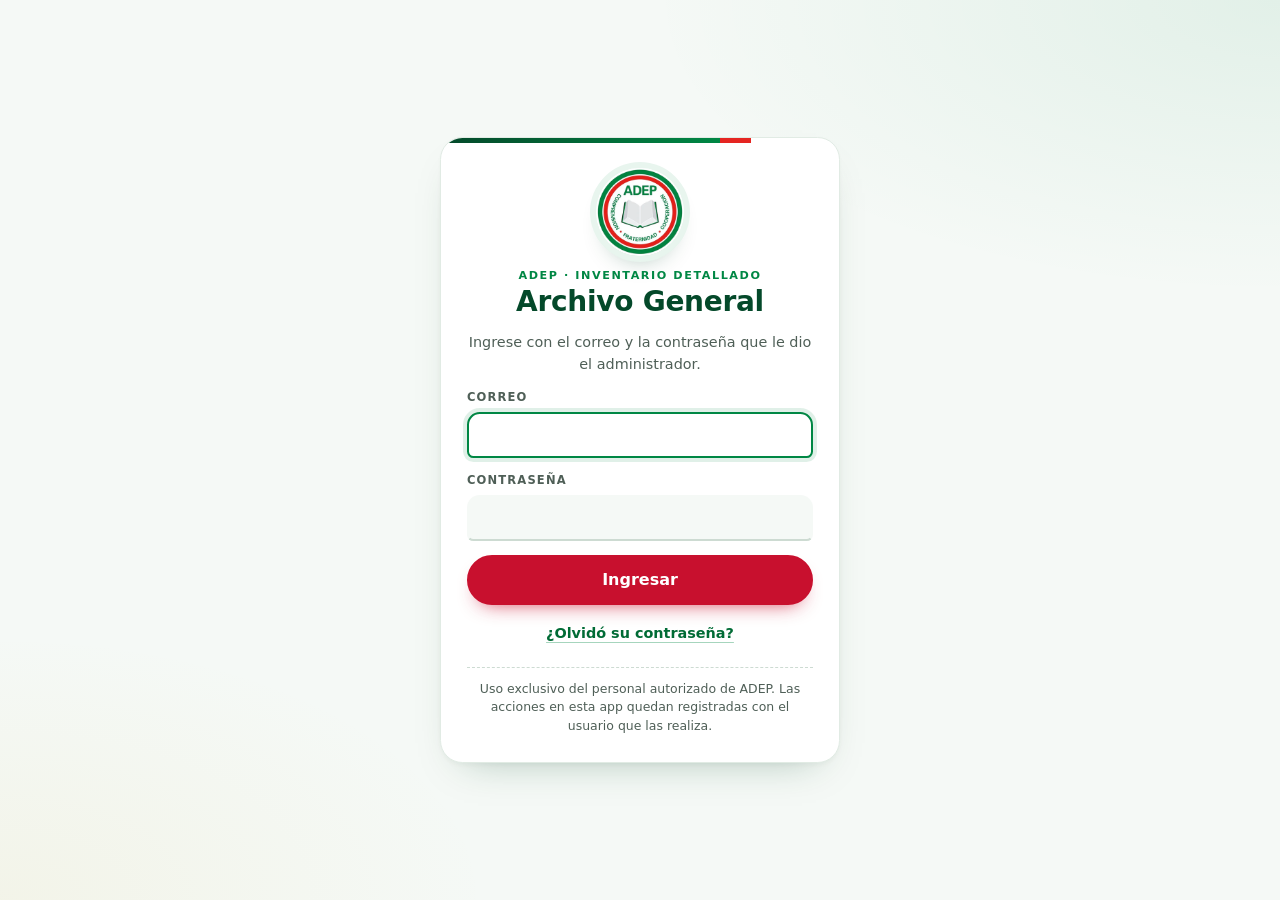
<file: docs/index.html>
<!doctype html>
<html lang="es">
<head>
<meta charset="utf-8">
<meta name="viewport" content="width=device-width, initial-scale=1">
<!-- Seguridad: solo se ejecuta código de esta misma página y solo se conecta a Supabase -->
<meta http-equiv="Content-Security-Policy" content="default-src 'self'; script-src 'self'; style-src 'self' https://fonts.googleapis.com; font-src https://fonts.gstatic.com; connect-src 'self' https://*.supabase.co wss://*.supabase.co; img-src 'self' data:; manifest-src 'self'; worker-src 'self'; base-uri 'self'; form-action 'self'">
<meta name="referrer" content="strict-origin-when-cross-origin">
<title>Inventario Archivo General</title>
<meta name="description" content="Buscador del inventario del Archivo General: estante, nivel y bloque de cada archivo.">
<meta name="theme-color" content="#006b35">
<link rel="manifest" href="manifest.webmanifest">
<link rel="icon" href="iconos/icono-192.png" type="image/png">
<link rel="apple-touch-icon" href="iconos/apple-touch-icon.png">
<meta name="apple-mobile-web-app-title" content="Archivo">
<link rel="preconnect" href="https://fonts.googleapis.com">
<link rel="preconnect" href="https://fonts.gstatic.com" crossorigin>
<link rel="stylesheet" href="https://fonts.googleapis.com/css2?family=Outfit:wght@500;600;700;800&family=Inter:wght@400;500;600;700&display=swap">
<link rel="stylesheet" href="estilos.css">
</head>
<body>

<!-- Pantallas sin sesión: ingresar, olvidé mi contraseña y crear contraseña nueva -->
<section class="login" id="loginView" hidden>
  <form class="login-card" id="loginForm" novalidate>
    <img class="login-logo" src="iconos/logo-adep.png" alt="Logo de ADEP" width="88" height="88">
    <h1><small>ADEP · Inventario detallado</small>Archivo General</h1>
    <p class="hint">Ingrese con el correo y la contraseña que le dio el administrador.</p>
    <div class="field"><label for="lCorreo">Correo</label><input id="lCorreo" type="email" autocomplete="username" required></div>
    <div class="field"><label for="lClave">Contraseña</label><input id="lClave" type="password" autocomplete="current-password" required></div>
    <p class="formerr" id="loginErr" hidden></p>
    <button class="btn primary" type="submit" id="loginBtn">Ingresar</button>
    <button class="linkbtn" type="button" id="olvidoLink">¿Olvidó su contraseña?</button>
    <div class="instalar" id="instalarBox" hidden>
      <button class="btn instalar-btn" type="button" id="instalarBtn">
        <svg viewBox="0 0 24 24" width="20" height="20" aria-hidden="true"><path d="M12 3v12m0 0l-4.5-4.5M12 15l4.5-4.5M5 19h14" fill="none" stroke="currentColor" stroke-width="2.2" stroke-linecap="round" stroke-linejoin="round"/></svg>
        Instalar la app en este dispositivo
      </button>
      <p class="instalar-ayuda" id="instalarAyuda" hidden></p>
    </div>
    <p class="aviso-legal">Uso exclusivo del personal autorizado de ADEP. Las acciones en esta app quedan registradas con el usuario que las realiza.</p>
  </form>

  <form class="login-card" id="olvidoForm" novalidate hidden>
    <img class="login-logo" src="iconos/logo-adep.png" alt="Logo de ADEP" width="88" height="88">
    <h1><small>ADEP · Inventario detallado</small>Archivo General</h1>
    <h2>Restablecer contraseña</h2>
    <p class="hint">Escriba su correo. Le enviaremos un enlace para crear una contraseña nueva.</p>
    <div class="field"><label for="oCorreo">Correo</label><input id="oCorreo" type="email" autocomplete="username" required></div>
    <p class="formerr" id="olvidoErr" hidden></p>
    <p class="formok" id="olvidoOk" hidden></p>
    <button class="btn primary" type="submit" id="olvidoBtn">Enviar enlace</button>
    <button class="linkbtn" type="button" id="volverLink">Volver a ingresar</button>
    <p class="hint">¿No le llega el correo? Pídale a un compañero que entre a la app y use <b>Cuenta → Restablecer contraseña de un compañero</b>.</p>
  </form>

  <form class="login-card" id="nuevaForm" novalidate hidden>
    <img class="login-logo" src="iconos/logo-adep.png" alt="Logo de ADEP" width="88" height="88">
    <h1><small>ADEP · Inventario detallado</small>Archivo General</h1>
    <h2>Cree su contraseña</h2>
    <p class="hint" id="nuevaHint">Entró con una contraseña temporal. Cree una propia de al menos 8 caracteres para continuar.</p>
    <div class="field"><label for="nClave">Contraseña nueva</label><input id="nClave" type="password" autocomplete="new-password" required></div>
    <div class="field"><label for="nClave2">Repita la contraseña</label><input id="nClave2" type="password" autocomplete="new-password" required></div>
    <p class="formerr" id="nuevaErr" hidden></p>
    <button class="btn primary" type="submit" id="nuevaBtn">Guardar contraseña</button>
    <button class="linkbtn" type="button" id="nuevaSalir">Salir</button>
  </form>
</section>

<div id="appView" hidden>
<header class="top">
  <div class="wrap">
    <div class="titlebar">
      <div class="marca">
        <img class="logo" src="iconos/logo-adep.png" alt="Logo de ADEP" width="48" height="48">
        <h1><small>ADEP · Inventario detallado</small>Archivo General</h1>
      </div>
      <div class="actions">
        <span class="who" id="who"></span>
        <button class="btn" id="prestBtn" type="button">Prestados</button>
        <button class="btn" id="histBtn" type="button">Historial</button>
        <button class="btn" id="respaldoBtn" type="button" title="Descarga todo el inventario y los prestados en un archivo de Excel">Respaldo</button>
        <button class="btn" id="cuentaBtn" type="button">Cuenta</button>
        <button class="btn" id="logoutBtn" type="button">Salir</button>
        <button class="btn primary" id="addBtn" type="button">+ Agregar archivo</button>
      </div>
    </div>
    <div class="filters" role="search">
      <div class="field"><label for="fArea">Categoría (área)</label><select id="fArea"><option value="">Todas</option></select></div>
      <div class="field"><label for="fAnio">Año</label><select id="fAnio"><option value="">Todos</option></select></div>
      <div class="field"><label for="fTipo">Tipo / contenido</label><input id="fTipo" list="dlTipo" placeholder="Ej. caja chica" autocomplete="off"></div>
      <div class="field"><label for="fCont">Contenido específico</label><input id="fCont" placeholder="Ej. marzo, renuncias…" autocomplete="off"></div>
      <div class="field"><label for="fEstado">Estado</label><select id="fEstado"><option value="">Todos</option><option value="prestado">Prestados</option><option value="archivo">En el archivo</option></select></div>
      <button class="btn clear" id="clearBtn" type="button">Limpiar</button>
    </div>
    <div class="shelves" id="shelves"><span class="lbl">Estante</span></div>
  </div>
</header>

<main>
  <div class="wrap">
    <div class="summary">
      <p id="count">Cargando inventario…</p>
      <span class="status" id="status" aria-live="polite"></span>
    </div>
    <div class="list" id="list"></div>
    <div class="more" id="moreWrap" hidden><button class="btn" id="moreBtn" type="button">Mostrar más</button></div>
  </div>
</main>

<footer class="app-footer">
  <p class="lema">Comprensión · Fraternidad · Cooperación</p>
  <p>Asociación de Educadores Pensionados · Archivo General</p>
</footer>
</div>

<div class="scrim" id="scrim" hidden></div>
<aside class="sheet" id="sheet" hidden aria-labelledby="sheetTitle" role="dialog">
  <header>
    <h2 id="sheetTitle">Agregar archivo</h2>
    <button class="btn small" id="closeSheet" type="button">Cerrar</button>
  </header>
  <form id="addForm" novalidate>
    <p class="hint">Indique dónde quedará guardado y qué contiene.</p>
    <div class="grid3">
      <div class="field"><label for="aEstante">Estante *</label><input id="aEstante" list="dlEstante" inputmode="numeric" required></div>
      <div class="field"><label for="aNivel">Nivel *</label><input id="aNivel" list="dlNivel" placeholder="2 FRONTAL" required></div>
      <div class="field"><label for="aBloque">Bloque *</label><input id="aBloque" list="dlBloque" placeholder="A" required></div>
    </div>
    <div class="field"><label for="aAnio">Año</label><input id="aAnio" list="dlAnio" placeholder="2025, 2020-2022 o General"></div>
    <div class="field"><label for="aTipo">Tipo / contenido *</label><input id="aTipo" list="dlTipo" required></div>
    <div class="field"><label for="aCont">Contenido específico</label><input id="aCont" placeholder="Ej. Enero a abril"></div>
    <div class="field"><label for="aArea">Área *</label><input id="aArea" list="dlArea" required></div>
    <p class="aviso-datos" role="note"><b>Importante:</b> no escriba nombres de personas ni números de cédula. Describa solo el tipo de documento, el período y la ubicación.</p>
    <p class="formerr" id="formErr" hidden></p>
    <div class="formfoot">
      <button class="btn" type="button" id="cancelAdd">Cancelar</button>
      <button class="btn primary" type="submit" id="submitBtn">Guardar archivo</button>
    </div>
  </form>
</aside>

<!-- Prestar un archivo -->
<aside class="sheet" id="prestarSheet" hidden aria-labelledby="prestarTitle" role="dialog">
  <header>
    <h2 id="prestarTitle">Prestar archivo</h2>
    <button class="btn small" id="closePrestar" type="button">Cerrar</button>
  </header>
  <form id="prestarForm" novalidate>
    <div class="prest-archivo" id="prestarArchivo"></div>
    <div class="field"><label for="pPersona">¿Quién se lo lleva? *</label><input id="pPersona" maxlength="120" placeholder="Ej. Ana Rojas, Contabilidad" autocomplete="off" required></div>
    <div class="field"><label for="pHasta">Devolver antes del</label><input id="pHasta" type="date"></div>
    <div class="field"><label for="pNota">Nota</label><input id="pNota" maxlength="300" placeholder="Ej. Para la auditoría" autocomplete="off"></div>
    <p class="formerr" id="prestarErr" hidden></p>
    <div class="formfoot">
      <button class="btn" type="button" id="cancelPrestar">Cancelar</button>
      <button class="btn primary" type="submit" id="prestarBtn">Prestar</button>
    </div>
  </form>
</aside>

<!-- Préstamos: los que están afuera y los ya devueltos -->
<aside class="sheet sheet-ancho" id="prestSheet" hidden aria-labelledby="prestTitle" role="dialog">
  <header>
    <h2 id="prestTitle">Prestados</h2>
    <button class="btn small" id="closePrest" type="button">Cerrar</button>
  </header>
  <div class="sheet-body">
    <div class="hist-filtros" id="prestFiltros" role="group" aria-label="Mostrar">
      <button class="shelf" type="button" data-f="afuera" aria-pressed="true">Prestados</button>
      <button class="shelf" type="button" data-f="devueltos" aria-pressed="false">Devueltos</button>
    </div>
    <p class="hint" id="prestEstado">Cargando…</p>
    <ol class="hist-lista" id="prestLista"></ol>
    <div class="more" id="prestMasWrap" hidden><button class="btn" id="prestMas" type="button">Ver más</button></div>
  </div>
</aside>

<!-- Historial: quién hizo qué y cuándo (solo lectura) -->
<aside class="sheet sheet-ancho" id="histSheet" hidden aria-labelledby="histTitle" role="dialog">
  <header>
    <h2 id="histTitle">Historial</h2>
    <button class="btn small" id="closeHist" type="button">Cerrar</button>
  </header>
  <div class="sheet-body">
    <div class="hist-filtros" id="histFiltros" role="group" aria-label="Mostrar">
      <button class="shelf" type="button" data-f="todo" aria-pressed="true">Todo</button>
      <button class="shelf" type="button" data-f="archivos" aria-pressed="false">Archivos</button>
      <button class="shelf" type="button" data-f="prestamos" aria-pressed="false">Prestados</button>
      <button class="shelf" type="button" data-f="claves" aria-pressed="false">Contraseñas</button>
    </div>
    <p class="hint" id="histEstado">Cargando…</p>
    <ol class="hist-lista" id="histLista"></ol>
    <div class="more" id="histMasWrap" hidden><button class="btn" id="histMas" type="button">Ver más</button></div>
  </div>
</aside>

<!-- Cuenta: cambiar mi contraseña y restablecer la de un compañero -->
<aside class="sheet" id="cuentaSheet" hidden aria-labelledby="cuentaTitle" role="dialog">
  <header>
    <h2 id="cuentaTitle">Cuenta</h2>
    <button class="btn small" id="closeCuenta" type="button">Cerrar</button>
  </header>
  <div class="sheet-body">
    <form id="miClaveForm" class="bloque-form" novalidate>
      <h3>Cambiar mi contraseña</h3>
      <p class="hint" id="miCorreo"></p>
      <div class="field"><label for="mActual">Contraseña actual</label><input id="mActual" type="password" autocomplete="current-password"></div>
      <div class="field"><label for="mNueva">Contraseña nueva</label><input id="mNueva" type="password" autocomplete="new-password"></div>
      <div class="field"><label for="mNueva2">Repita la contraseña nueva</label><input id="mNueva2" type="password" autocomplete="new-password"></div>
      <p class="formerr" id="miClaveErr" hidden></p>
      <p class="formok" id="miClaveOk" hidden></p>
      <div class="formfoot"><button class="btn primary" type="submit" id="miClaveBtn">Cambiar contraseña</button></div>
    </form>

    <form id="compaForm" class="bloque-form" novalidate>
      <h3>Restablecer contraseña de un compañero</h3>
      <p class="hint">Para quien olvidó su contraseña. Se le asigna una temporal; al entrar con ella tendrá que crear una propia. Sus sesiones abiertas se cierran.</p>
      <div class="field"><label for="rUsuario">Compañero</label><select id="rUsuario"><option value="">Cargando…</option></select></div>
      <div class="field"><label for="rClave">Contraseña temporal</label>
        <div class="fila-clave"><input id="rClave" autocomplete="off" spellcheck="false"><button class="btn" type="button" id="rGenerar">Generar otra</button></div>
      </div>
      <p class="formerr" id="compaErr" hidden></p>
      <div class="confirma" id="compaConfirma" hidden>
        <p id="compaPregunta"></p>
        <div class="formfoot"><button class="btn" type="button" id="compaNo">Cancelar</button><button class="btn danger" type="button" id="compaSi">Sí, restablecer</button></div>
      </div>
      <div class="resultado" id="compaOk" hidden>
        <p id="compaOkTexto"></p>
        <p class="clave-temporal"><code id="compaClave"></code><button class="btn small" type="button" id="compaCopiar">Copiar</button></p>
      </div>
      <div class="formfoot" id="compaPie"><button class="btn primary" type="submit" id="compaBtn">Restablecer contraseña</button></div>
    </form>
  </div>
</aside>

<datalist id="dlTipo"></datalist><datalist id="dlArea"></datalist><datalist id="dlNivel"></datalist>
<datalist id="dlBloque"></datalist><datalist id="dlEstante"></datalist><datalist id="dlAnio"></datalist>
<div class="toast" id="toast" hidden></div>

<script src="lib/supabase.js"></script>
<script src="config.js"></script>
<script src="xlsx.js"></script>
<script src="app.js"></script>
</body>
</html>
</file>
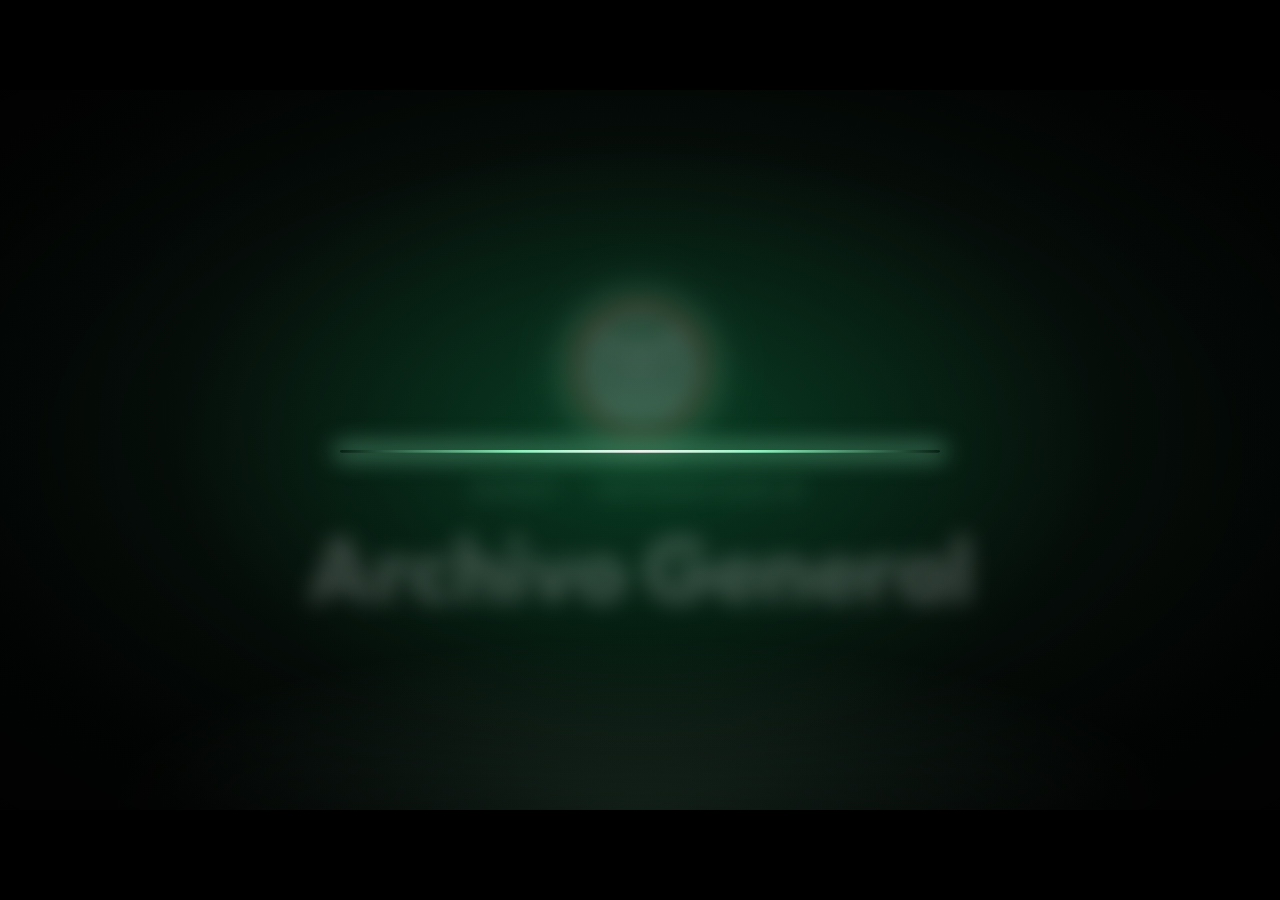
<file: video/promo.html>
<!doctype html>
<html lang="es">
<head>
<meta charset="utf-8">
<title>Promo Archivo General</title>
<link rel="preconnect" href="https://fonts.googleapis.com">
<link href="https://fonts.googleapis.com/css2?family=Outfit:wght@400;600;700;800&family=Inter:wght@400;500;600;700&display=swap" rel="stylesheet">
<style>
  /* Lienzo fijo de 1920x1080. En el navegador se escala para caber en la ventana.
     Las pantallas de la app son capturas REALES de docs/ (ver capturar.js). */
  :root { --g: #008744; --g-deep: #04492a; --g-mint: #8ff0bd; --g-soft: #e8f5ee; --r: #e52521; --vino: #c8102e; }
  html, body { margin: 0; height: 100%; background: #000; overflow: hidden; }
  #stage { position: absolute; left: 0; top: 0; width: 1920px; height: 1080px; overflow: hidden; transform-origin: 0 0;
    font-family: 'Inter', system-ui, sans-serif; color: #fff;
    background: radial-gradient(1200px 700px at 50% 45%, #0b2418 0%, #050d09 60%, #020403 100%); }
  .abs { position: absolute; }
  #glow { left: 50%; top: 50%; width: 1400px; height: 900px; margin: -450px 0 0 -700px; border-radius: 50%;
    background: radial-gradient(closest-side, rgba(0,135,68,.35), rgba(0,135,68,0)); }
  #floorGlow { left: 50%; bottom: -260px; width: 1600px; height: 520px; margin-left: -800px; border-radius: 50%;
    background: radial-gradient(closest-side, rgba(143,240,189,.18), rgba(0,0,0,0)); }
  #vignette { inset: 0; background: radial-gradient(ellipse at center, rgba(0,0,0,0) 55%, rgba(0,0,0,.65) 100%); pointer-events: none; }

  #line { left: 50%; top: 540px; height: 4px; width: 600px; margin-left: -300px; border-radius: 4px;
    background: linear-gradient(90deg, transparent, var(--g-mint) 30%, #fff 50%, var(--g-mint) 70%, transparent);
    box-shadow: 0 0 30px 6px rgba(143,240,189,.6); }

  .full { left: 0; right: 0; top: 0; bottom: 0; display: flex; flex-direction: column; align-items: center; justify-content: center; }
  #intro { gap: 26px; }
  .logo { border-radius: 50%; background: #fff; box-shadow: 0 0 80px rgba(143,240,189,.35); }
  .title { font-family: 'Outfit', sans-serif; font-weight: 800; font-size: 120px; letter-spacing: -2px; line-height: 1; }
  .kicker { font-family: 'Outfit', sans-serif; font-weight: 600; font-size: 34px; letter-spacing: 8px; text-transform: uppercase; color: var(--g-mint); }

  /* teléfono: la pantalla muestra capturas de la app real a 390x844 */
  #phoneWrap { left: 50%; top: 50%; width: 400px; height: 833px; margin: -416px 0 0 -200px; perspective: 1400px; }
  #phone { width: 100%; height: 100%; border-radius: 58px; background: #0d0f0e; padding: 14px; box-sizing: border-box;
    box-shadow: 0 0 0 2px #2b3a33, 0 0 0 6px #111, 0 60px 120px rgba(0,0,0,.7), 0 0 90px rgba(0,135,68,.25); }
  #screen { width: 372px; height: 805px; border-radius: 46px; overflow: hidden; background: #f5f9f6; position: relative; }
  #screen img { position: absolute; left: 0; top: 0; width: 372px; height: 805px; }
  .notch { position: absolute; left: 50%; top: 10px; width: 100px; height: 28px; margin-left: -50px; background: #0d0f0e; border-radius: 20px; z-index: 5; }
  .tap { position: absolute; width: 56px; height: 56px; margin: -28px 0 0 -28px; border-radius: 50%; z-index: 6;
    background: rgba(255,255,255,.55); border: 3px solid rgba(0,0,0,.25); box-sizing: border-box; }

  /* textos laterales */
  .cap { left: 110px; top: 50%; width: 560px; transform-origin: left center; }
  .cap small { display: block; font-family: 'Outfit'; font-weight: 600; font-size: 26px; letter-spacing: 6px; text-transform: uppercase; color: var(--g-mint); margin-bottom: 14px; }
  .cap b { display: block; font-family: 'Outfit'; font-weight: 800; font-size: 76px; line-height: 1.02; letter-spacing: -1px; }
  .cap span { display: block; font-size: 28px; color: rgba(255,255,255,.7); margin-top: 18px; line-height: 1.35; }
  .cap.der { left: auto; right: 110px; text-align: right; transform-origin: right center; }

  /* tarjetas reales flotando */
  .card { left: 50%; top: 50%; width: 330px; border-radius: 18px; box-shadow: 0 30px 60px rgba(0,0,0,.55); }

  /* ficha grande */
  #big { left: 50%; top: 50%; width: 960px; margin-left: -480px; }
  #big img { width: 100%; display: block; border-radius: 36px; box-shadow: 0 60px 140px rgba(0,0,0,.6), 0 0 120px rgba(0,135,68,.25); }
  #locRing { border: 5px solid var(--g-mint); border-radius: 26px; box-shadow: 0 0 40px rgba(143,240,189,.8), inset 0 0 30px rgba(143,240,189,.4); }
  #locTxt { white-space: nowrap; left: -200px; right: -200px; top: 100%; margin-top: 46px; text-align: center; font-family: 'Outfit'; font-weight: 800; font-size: 64px; }
  #locTxt i { font-style: normal; color: var(--g-mint); }

  /* ventana de computadora */
  #win { left: 50%; top: 50%; width: 1400px; height: 915px; margin: -457px 0 0 -700px; border-radius: 16px; overflow: hidden; background: #f5f9f6;
    box-shadow: 0 60px 140px rgba(0,0,0,.7), 0 0 0 1px rgba(255,255,255,.08); }
  #win .bar { height: 40px; background: #1d2321; display: flex; align-items: center; gap: 9px; padding: 0 16px; }
  #win .bar i { width: 13px; height: 13px; border-radius: 50%; background: #ff5f57; }
  #win .bar i:nth-child(2) { background: #febc2e; } #win .bar i:nth-child(3) { background: #28c840; }
  #win .bar span { margin-left: 18px; flex: 0 1 560px; height: 26px; border-radius: 8px; background: #2c3431; color: rgba(255,255,255,.7); font-size: 14px; display: flex; align-items: center; padding-left: 14px; }
  #win .pg { position: relative; width: 1400px; height: 875px; }
  #win .pg img { position: absolute; inset: 0; width: 100%; height: 100%; }
  #cursor { left: 0; top: 0; width: 34px; height: 34px; z-index: 9; }

  .xls { width: 200px; height: 250px; border-radius: 20px; background: #fff; position: relative; box-shadow: 0 50px 100px rgba(0,0,0,.6); overflow: hidden; }
  .xls::before { content: ''; position: absolute; right: 0; top: 0; width: 56px; height: 56px; background: linear-gradient(225deg, #04492a 50%, #dfe9e3 50%); }
  .xls .grid { position: absolute; left: 26px; right: 26px; top: 96px; bottom: 34px;
    background: repeating-linear-gradient(0deg, #cfe3d6 0 2px, transparent 2px 26px), repeating-linear-gradient(90deg, #cfe3d6 0 2px, transparent 2px 50px); }
  .xls .tag { position: absolute; left: -14px; top: 26px; background: var(--g); color: #fff; font-family: 'Outfit'; font-weight: 800; font-size: 34px; padding: 8px 22px; border-radius: 12px; }
  #file { right: 120px; top: 50%; display: flex; flex-direction: column; align-items: center; gap: 20px; }
  #file .nm { font-size: 22px; font-weight: 600; background: rgba(0,0,0,.55); padding: 10px 18px; border-radius: 12px; }

  #slogan { gap: 30px; flex-direction: row; font-family: 'Outfit'; font-weight: 800; font-size: 130px; letter-spacing: -2px; }
  #slogan span { display: inline-block; position: relative; }
  #slogan .acc { color: var(--g-mint); }
  #slogan .acc::after { content: ''; position: absolute; left: 0; bottom: -6px; height: 12px; width: var(--u, 0%); background: var(--r); border-radius: 12px; }

  #outro { gap: 22px; }
  #outro .url { font-size: 30px; color: rgba(255,255,255,.75); font-weight: 500; margin-top: 10px; }
  #outro .uline { width: 0; height: 3px; background: linear-gradient(90deg, transparent, var(--g-mint), transparent); }
</style>
</head>
<body>
<div id="stage">
  <div class="abs" id="glow"></div>
  <div class="abs" id="floorGlow"></div>
  <div class="abs" id="line"></div>

  <div class="abs full" id="intro">
    <img class="logo" src="../docs/iconos/logo-adep.png" width="220" height="220" alt="">
    <div class="kicker">ADEP · Inventario</div>
    <div class="title">Archivo General</div>
  </div>

  <div class="abs cap" id="cap1"><small>Buscar</small><b>Encuentre cualquier archivo</b><span>Por área, año, tipo o contenido.</span></div>
  <div class="abs cap" id="cap2"><small>Préstamos</small><b>Sepa quién lo tiene</b><span>Y cuándo lo tiene que devolver.</span></div>

  <div class="abs" id="phoneWrap"><div id="phone"><div id="screen"><div class="notch"></div><div class="tap" id="tap"></div></div></div></div>

  <div id="cards"></div>

  <div class="abs" id="big">
    <img src="capturas/tarjeta_caja.png" alt="">
    <div class="abs" id="locRing"></div>
    <div class="abs tap" id="tapBig"></div>
    <div class="abs" id="locTxt">Estante <i>3</i> · Nivel <i>2 FRONTAL</i> · Bloque <i>C</i></div>
  </div>

  <div class="abs" id="win">
    <div class="bar"><i></i><i></i><i></i><span>inventario-archivo-docs.vercel.app</span></div>
    <div class="pg"><img id="dA" src="capturas/d_inicio.png" alt=""><img id="dB" src="capturas/d_respaldo.png" alt=""></div>
  </div>
  <div class="abs" id="file"><div class="xls"><div class="tag">XLSX</div><div class="grid"></div></div><div class="nm" id="fileName"></div></div>
  <svg class="abs" id="cursor" viewBox="0 0 24 24"><path d="M4 2l16 10-7 1.5L9.5 21z" fill="#fff" stroke="#000" stroke-width="1.5" stroke-linejoin="round"/></svg>

  <div class="abs full" id="slogan"><span>Cada</span><span>archivo,</span><span>en</span><span>su</span><span class="acc">lugar.</span></div>

  <div class="abs full" id="outro">
    <img class="logo" src="../docs/iconos/logo-adep.png" width="180" height="180" alt="">
    <div class="title">Archivo General</div>
    <div class="uline" id="uline"></div>
    <div class="kicker">Inventario · ADEP</div>
    <div class="url">inventario-archivo-docs.vercel.app</div>
  </div>

  <div class="abs" id="vignette"></div>
</div>

<script src="capturas/datos.js"></script>
<script>
const DUR_ANIM = 24;     // duración de la animación base, en segundos

/* ---------- ritmo: pausas para que dé tiempo de leer ----------
   Cada tramo [desde, hasta, veces] se reproduce "veces" más lento. Para dar más tiempo
   en una escena, suba el número; para acortarla, bájelo (1 = velocidad normal). */
const LENTO = [
  [2.4, 3.8, 2],     // logo y título
  [4.9, 5.25, 3],    // pantalla de ingreso
  [6.0, 7.5, 2],     // se escribe "caja chica"
  [7.85, 8.05, 8],   // lista de resultados
  [9.0, 9.6, 2.5],   // tarjetas alrededor del teléfono
  [11.1, 11.6, 6],   // ubicación: Estante, Nivel y Bloque
  [12.6, 13.4, 3.5], // formulario de préstamo
  [13.8, 14.8, 2.5], // archivo prestado
  [15.0, 15.5, 5],   // lista de prestados
  [18.3, 18.6, 6],   // respaldo en Excel
  [20.5, 20.8, 6],   // frase final
  [22.3, 23.4, 2],   // cierre
];
const DUR = LENTO.reduce((d, [a, b, k]) => d + (b - a) * (k - 1), DUR_ANIM);   // duración real del video
// convierte el segundo real del video en el segundo de la animación base
function tiempoAnim(T) {
  let t = 0, real = 0;
  for (const [a, b, k] of LENTO) {
    if (T < real + (a - t)) return t + (T - real);
    real += a - t; t = a;
    if (T < real + (b - a) * k) return a + (T - real) / k;
    real += (b - a) * k; t = b;
  }
  return Math.min(DUR_ANIM, t + (T - real));
}
const render = T => escena(tiempoAnim(T));
const $ = id => document.getElementById(id);
const clamp = (x, a = 0, b = 1) => Math.min(b, Math.max(a, x));
const p = (t, a, b) => clamp((t - a) / (b - a));
const eo = x => 1 - Math.pow(1 - x, 3);
const eio = x => x < .5 ? 4 * x * x * x : 1 - Math.pow(-2 * x + 2, 3) / 2;
const back = x => { const c1 = 1.70158, c3 = c1 + 1; return 1 + c3 * Math.pow(x - 1, 3) + c1 * Math.pow(x - 1, 2); };
const lerp = (a, b, x) => a + (b - a) * x;
const win = (t, a, b, fi = .4, fo = .4) => Math.min(eo(p(t, a, a + fi)), 1 - eio(p(t, b - fo, b)));
function S(el, o, tf, blur) {
  el.style.opacity = o;
  el.style.visibility = o <= 0.001 ? 'hidden' : 'visible';
  if (tf !== undefined) el.style.transform = tf;
  el.style.filter = blur ? `blur(${blur}px)` : '';
}

/* ---------- pantallas del celular (capturas reales, en orden) ---------- */
const K = 372 / 390;   // escala de la captura (390 px de ancho) a la pantalla del teléfono
const TIPEO = Array.from({ length: 11 }, (_, i) => 'm_tipo_' + String(i).padStart(2, '0'));
// [captura, segundo en que aparece]
const PANTALLAS = [
  ['m_login', 0],
  ...TIPEO.map((n, i) => [n, i === 0 ? 5.6 : 6.1 + i * .12]),
  ['m_resultados', 7.75],
  ['m_prestar', 12.4],
  ['m_prestado', 13.75],
  ['m_prestados', 14.9],
];
const imgs = PANTALLAS.map(([n]) => {
  const im = document.createElement('img'); im.src = `capturas/${n}.png`; $('screen').insertBefore(im, $('tap')); return im;
});
// toques en la pantalla: [segundo, x, y] en coordenadas de la captura (390x844)
const TOQUES = [[5.25, 195, 553], [13.45, 323, 474]];

const CARDS = [[-560, -300, -7], [-610, 0, 5], [-540, 300, -4], [560, -300, 6], [610, 0, -5], [540, 300, 4]];
$('cards').innerHTML = CARDS.map((c, k) => `<img class="abs card" src="capturas/tarjeta_${k}.png" alt="">`).join('');
const cardEls = [...document.querySelectorAll('.card')];

// zonas dentro de la tarjeta grande (porcentajes de la captura tarjeta_caja.png)
Object.assign($('locRing').style, { left: '4.6%', top: '6%', width: '91%', height: '27%' });
// posición del botón "Respaldo" y nombre del Excel descargado (los anota capturar.js)
const DATOS = window.CAPTURAS || {};
const BTN = DATOS.botonRespaldo || null;
$('fileName').textContent = DATOS.nombreExcel || 'Respaldo-Inventario-Archivo.xlsx';

const sloganEls = [...document.querySelectorAll('#slogan span')];

/* ---------- línea de tiempo ---------- */
function escena(t) {
  $('glow').style.opacity = 0.55 + p(t, 0.5, 2) * 0.3;
  $('floorGlow').style.opacity = p(t, 0, 2);

  // 0 – 2.2  línea de luz
  S($('line'), win(t, 0.1, 2.2, .3, .5), `scaleX(${lerp(0, 1.5, eo(p(t, 0.1, 1.4)))}) scaleY(${1 - p(t, 1.6, 2.2) * .8})`);

  // 1.4 – 4.3  logo + título
  {
    const s = lerp(1.15, 1, eo(p(t, 1.4, 3))) * lerp(1, .8, eio(p(t, 3.8, 4.3)));
    const blur = lerp(18, 0, eo(p(t, 1.4, 2.4))) + lerp(0, 14, p(t, 3.8, 4.3));
    S($('intro'), win(t, 1.4, 4.3, .8, .5), `scale(${s}) translateY(${lerp(0, -80, eio(p(t, 3.8, 4.3)))}px)`, blur);
  }

  // 3.9 – 16.0  teléfono con la app real
  {
    const o = win(t, 3.9, 16.0, .5, .5);
    const rise = eo(p(t, 3.9, 5));
    // posición: centro → derecha (buscar) → centro (tarjetas) → izquierda (préstamos, texto a la derecha)
    let x = 0;
    x += lerp(0, 330, eio(p(t, 5.7, 6.3)));
    x += lerp(0, -330, eio(p(t, 7.9, 8.4)));
    x += lerp(0, -330, eio(p(t, 12.0, 12.5)));
    const s = t < 11 ? lerp(1, .5, eio(p(t, 9.6, 10.1))) : lerp(.5, 1, eio(p(t, 11.9, 12.4)));
    const hide = t > 10.1 && t < 11.9 ? 0 : 1;
    S($('phoneWrap'), o * hide, `translate(${x}px, ${lerp(500, 0, rise)}px) scale(${s})`);
    $('phone').style.transform = `rotateX(${lerp(35, 0, rise)}deg) rotateY(${Math.sin(t * .9) * 4 + (x > 0 ? -6 : 0)}deg)`;
    // capturas: aparece la que corresponde; las transiciones grandes se funden
    let cur = 0; PANTALLAS.forEach(([, a], i) => { if (t >= a) cur = i; });
    // la actual se funde encima de la anterior (el tipeo cambia al instante)
    imgs.forEach((im, i) => {
      const a = PANTALLAS[i][1], fade = PANTALLAS[i][0].startsWith('m_tipo_') && i > 1 ? 0 : .25;
      im.style.opacity = i === cur ? (fade ? p(t, a, a + fade) : 1) : i === cur - 1 ? 1 : 0;
      im.style.zIndex = i === cur ? 2 : 1;
      // efecto de desplazamiento al pasar a la lista de resultados
      im.style.transform = PANTALLAS[i][0] === 'm_resultados' ? `translateY(${lerp(140, 0, eo(p(t, a, a + .35)))}px)` : '';
    });
    // toques
    const tq = TOQUES.find(([a]) => t >= a && t < a + .45);
    if (tq) {
      const q = p(t, tq[0], tq[0] + .45);
      $('tap').style.left = tq[1] * K + 'px'; $('tap').style.top = tq[2] * K + 'px';
      S($('tap'), 1 - q, `scale(${lerp(.5, 1.4, eo(q))})`);
    } else S($('tap'), 0);
  }

  // textos laterales
  S($('cap1'), win(t, 6.0, 8.4, .5, .35), `translateY(-50%) translateX(${lerp(-40, 0, eo(p(t, 6.0, 6.6)))}px)`);
  {
    const o = win(t, 12.4, 15.8, .5, .4);
    $('cap2').classList.add('der');
    S($('cap2'), o, `translateY(-50%) translateX(${lerp(40, 0, eo(p(t, 12.4, 13.0)))}px)`);
  }

  // 8.2 – 10.4  tarjetas reales alrededor del teléfono
  cardEls.forEach((c, k) => {
    const a = 8.2 + k * .1, q = back(p(t, a, a + .8));
    const [x, y, r] = CARDS[k], fl = Math.sin(t * 1.6 + k) * 10, out = eio(p(t, 9.8, 10.3));
    S(c, win(t, a, 10.3, .3, .5), `translate(-50%,-50%) translate(${lerp(0, x, q) * (1 - out * .5)}px, ${lerp(0, y, q) + fl}px) rotate(${r * q}deg) scale(${lerp(.3, 1, clamp(q, 0, 1.2)) * (1 - out * .4)})`);
  });

  // 10.0 – 12.5  ficha real ampliada: ubicación + botón Prestar
  {
    const o = win(t, 10.0, 12.5, .4, .4);
    const q = back(p(t, 10.0, 10.7));
    S($('big'), o, `translateY(-60%) scale(${lerp(.6, 1, q) * lerp(1, .5, eio(p(t, 12.1, 12.5)))})`, lerp(0, 8, p(t, 12.1, 12.5)));
    const rq = eo(p(t, 10.6, 11.0));
    S($('locRing'), rq * (0.75 + 0.25 * Math.sin(t * 8)), `scale(${lerp(1.08, 1, rq)})`);
    S($('locTxt'), eo(p(t, 10.8, 11.2)), `translateY(${lerp(30, 0, eo(p(t, 10.8, 11.2)))}px)`);
    // toque en "Prestar"
    const tq = p(t, 11.65, 12.1);
    Object.assign($('tapBig').style, { left: '16.8%', top: '84.5%' });
    S($('tapBig'), t > 11.65 && t < 12.1 ? 1 - tq : 0, `scale(${lerp(.6, 1.8, eo(tq))})`);
  }

  // 15.8 – 19.0  computadora: botón Respaldo → descarga de Excel
  {
    const o = win(t, 15.8, 19.0, .5, .4);
    const k = 1400 / 1440;
    const bx = BTN ? (BTN.x + BTN.width / 2) * k : 646, by = BTN ? 40 + (BTN.y + BTN.height / 2) * k : 130;
    const z = lerp(1, 1.4, eio(p(t, 16.3, 17.1))) * lerp(1, .75 / 1.4, eio(p(t, 17.6, 18.2)));
    $('win').style.transformOrigin = `${bx}px ${by}px`;
    S($('win'), o, `translate(${lerp(0, -260, eio(p(t, 17.6, 18.2)))}px, ${lerp(120, 0, eo(p(t, 15.8, 16.5)))}px) scale(${lerp(.9, 1, eo(p(t, 15.8, 16.5))) * z})`, lerp(0, 8, p(t, 18.6, 19.0)));
    $('dB').style.opacity = p(t, 17.3, 17.45);
    // cursor (coordenadas del escenario)
    const ox = 960 - 700, oy = 540 - 457;
    const c = eo(p(t, 16.4, 17.0));
    const sx = ox + bx, sy = oy + by;
    S($('cursor'), win(t, 16.4, 17.7, .2, .3), `translate(${lerp(sx + 300, sx, c)}px, ${lerp(sy + 260, sy, c)}px) scale(${t > 17.05 && t < 17.25 ? .85 : 1})`);
    const f = back(p(t, 17.9, 18.5));
    S($('file'), win(t, 17.9, 19.0, .2, .4), `translateY(-50%) translateY(${lerp(-200, 0, clamp(f, 0, 1.2))}px) rotate(${lerp(-10, 0, eo(p(t, 17.9, 18.6)))}deg)`);
  }

  // 19.0 – 21.2  frase
  {
    S($('slogan'), win(t, 19.0, 21.2, .1, .4), `scale(${lerp(1, 1.06, p(t, 19.0, 21.2))})`, lerp(0, 12, p(t, 20.8, 21.2)));
    sloganEls.forEach((s, k) => {
      const q = eo(p(t, 19.1 + k * .18, 19.6 + k * .18));
      s.style.opacity = q; s.style.transform = `translateY(${lerp(40, 0, q)}px)`; s.style.filter = `blur(${lerp(10, 0, q)}px)`;
    });
    sloganEls[4].style.setProperty('--u', (eio(p(t, 20.1, 20.5)) * 100) + '%');
  }

  // 21.0 – 24  cierre
  S($('outro'), win(t, 21.0, DUR_ANIM, .5, .5), `scale(${lerp(1.1, 1, eo(p(t, 21.0, 22.1)))})`, lerp(14, 0, eo(p(t, 21.0, 21.7))));
  $('uline').style.width = (eio(p(t, 21.4, 22.2)) * 700) + 'px';
}

/* ---------- vista previa en el navegador ---------- */
function fit() {
  const s = Math.min(innerWidth / 1920, innerHeight / 1080), st = $('stage');
  st.style.transform = `scale(${s})`;
  st.style.left = (innerWidth - 1920 * s) / 2 + 'px';
  st.style.top = (innerHeight - 1080 * s) / 2 + 'px';
}
const RENDER = location.search.includes('render');
render(0);
if (!RENDER) {
  addEventListener('resize', fit); fit();
  const t0 = performance.now();
  (function loop() { render(((performance.now() - t0) / 1000) % DUR); requestAnimationFrame(loop); })();
}
Promise.all([document.fonts.ready, ...[...document.images].map(im => im.decode().catch(() => {}))])
  .then(() => new Promise(r => setTimeout(r, 300))).then(() => { window.READY = true; });
</script>
</body>
</html>
</file>
<file: docs/estilos.css>
/* ==========================================================================
   Inventario del Archivo General · ADEP
   Paleta institucional (verde, blanco y rojo) en diseño claro,
   igual que los demás proyectos de ADEP (encuesta, etc.).
   ========================================================================== */
:root {
  --g: #008744;          /* verde ADEP */
  --g-dark: #006b35;
  --g-deep: #04492a;
  --g-soft: #e8f5ee;
  --g-mist: #f5f9f6;
  --g-mint: #8ff0bd;
  --r: #e52521;          /* rojo ADEP */
  --r-soft: #fcebea;
  --vino: #c8102e;       /* rojo vino de los botones principales */
  --vino-dark: #a50d26;
  --btn-line: #d3d9d6;   /* borde gris de los botones secundarios */
  --btn-ink: #1d2622;
  --gold: #b8860b;
  --gold-soft: #fbf4dd;
  --ink: #17241e;
  --ink-soft: #4f5f57;
  --line: #e1ebe4;
  --line-strong: #cddbd2;
  --surface: #ffffff;
  --head: var(--g-deep);
  --radius: 1.1rem;
  --shadow-sm: 0 1px 2px rgba(4, 73, 42, .05), 0 4px 12px -6px rgba(4, 73, 42, .12);
  --shadow: 0 2px 4px rgba(4, 73, 42, .04), 0 18px 40px -24px rgba(4, 73, 42, .35);
  --font-display: 'Outfit', system-ui, -apple-system, 'Segoe UI', sans-serif;
  --font-body: 'Inter', system-ui, -apple-system, 'Segoe UI', sans-serif;
  color-scheme: light;
}

* { box-sizing: border-box; }
[hidden] { display: none !important; }

body {
  margin: 0;
  min-height: 100vh;
  font-family: var(--font-body);
  font-size: 15px;
  line-height: 1.5;
  color: var(--ink);
  -webkit-font-smoothing: antialiased;
  background:
    radial-gradient(900px 420px at 100% 0%, rgba(0, 135, 68, .08), transparent 70%),
    radial-gradient(700px 380px at 0% 100%, rgba(212, 175, 55, .07), transparent 70%),
    var(--g-mist);
  background-attachment: fixed;
}
h1, h2, h3 { font-family: var(--font-display); }
button, input, select { font: inherit; color: inherit; }
button { cursor: pointer; }
:focus-visible { outline: 3px solid var(--r); outline-offset: 2px; }

.wrap { max-width: 1160px; margin: 0 auto; padding-left: max(16px, env(safe-area-inset-left, 0px)); padding-right: max(16px, env(safe-area-inset-right, 0px)); }

/* ---------- Botones ----------
   Secundarios: blancos con borde gris y letra oscura.
   Principal: rojo vino con letra blanca. "Limpiar": borde punteado. */
.btn {
  display: inline-flex; align-items: center; justify-content: center; gap: .5rem;
  min-height: 42px; padding: 0 1.15rem;
  font-weight: 700; font-size: .92rem;
  background: var(--surface); color: var(--btn-ink);
  border: 2px solid var(--btn-line); border-radius: 999px;
  box-shadow: 0 1px 2px rgba(23, 36, 30, .06);
  transition: background .2s, border-color .2s, transform .15s, box-shadow .2s;
}
.btn:hover { background: #f6f8f7; border-color: #b9c3be; }
.btn:active { transform: translateY(1px); }
.btn.primary { background: var(--vino); color: #fff; border-color: var(--vino); box-shadow: 0 10px 20px -12px rgba(200, 16, 46, .85); }
.btn.primary:hover { background: var(--vino-dark); border-color: var(--vino-dark); }
.btn.clear { background: #f3f5f4; color: #4a5550; border-style: dashed; box-shadow: none; }
.btn.clear:hover { background: #eaeeec; border-color: #a9b4ae; }
.btn.danger { background: var(--r); color: #fff; border-color: var(--r); box-shadow: 0 10px 20px -12px rgba(229, 37, 33, .8); }
.btn.danger:hover { background: #c41e1a; border-color: #c41e1a; }
.btn.small { min-height: 34px; padding: 0 .9rem; font-size: .82rem; }
.btn:disabled { opacity: .6; cursor: wait; }

.linkbtn {
  justify-self: center; padding: 4px 0; border: 0; background: none;
  color: var(--g-dark); font-weight: 700; font-size: .9rem;
  text-decoration: underline; text-decoration-color: rgba(0, 135, 68, .35); text-underline-offset: 4px;
}
.linkbtn:hover { color: var(--g); text-decoration-color: var(--g); }

/* ---------- Campos ---------- */
.field { display: grid; gap: .35rem; min-width: 0; }
.field label {
  font-size: .72rem; font-weight: 700; letter-spacing: .1em; text-transform: uppercase; color: var(--ink-soft);
}
.field input, .field select {
  width: 100%; min-width: 0; height: 46px; padding: 0 .95rem;
  background: var(--g-mist); color: var(--ink);
  border: 2px solid transparent; border-bottom-color: var(--line-strong);
  border-radius: .8rem .8rem .4rem .4rem;
  transition: border-color .2s, background .2s, box-shadow .2s;
}
.field input::placeholder { color: #8a9a92; }
.field input:focus, .field select:focus {
  outline: none; background: var(--surface); border-color: var(--g);
  box-shadow: 0 0 0 4px rgba(0, 135, 68, .12);
}
.field select { cursor: pointer; font-weight: 600; }

.hint { margin: 0; color: var(--ink-soft); font-size: .9rem; }
.hint b { color: var(--head); }
.formerr { margin: 0; padding: .6rem .8rem; border-radius: .7rem; background: var(--r-soft); color: #b91c1c; font-weight: 600; font-size: .88rem; }
/* Instalar la app */
.instalar { display: grid; gap: 8px; }
.instalar-btn { width: 100%; min-height: 46px; background: var(--g-soft); border-color: #bfe3cd; color: var(--g-dark); }
.instalar-btn:hover { background: #dcefe4; border-color: var(--g); }
.instalar-ayuda { margin: 0; padding: .65rem .8rem; border-radius: .7rem; background: var(--g-mist); border: 1px solid var(--line); font-size: .86rem; color: var(--ink); text-align: left; }
.instalar-ayuda b { color: var(--head); }

/* Avisos legales */
.aviso-legal { margin: 4px 0 0; padding-top: 12px; border-top: 1px dashed var(--line-strong); text-align: center; font-size: .78rem; color: var(--ink-soft); }
.aviso-datos { margin: 0; padding: .65rem .8rem; border-radius: .7rem; background: var(--gold-soft); border: 1px solid #f0e2b3; color: #6b4f05; font-size: .86rem; }
.aviso-datos b { color: #5a4204; }
.formok { margin: 0; padding: .6rem .8rem; border-radius: .7rem; background: var(--g-soft); color: var(--g-dark); font-weight: 600; font-size: .88rem; }

/* ---------- Inicio de sesión ---------- */
.login {
  min-height: 100vh; display: grid; place-items: center;
  padding-block: 32px;
  padding-left: max(16px, env(safe-area-inset-left, 0px)); padding-right: max(16px, env(safe-area-inset-right, 0px));
}
.login-card {
  position: relative; overflow: hidden;
  width: min(400px, 100%);
  display: grid; gap: 14px;
  padding: 30px 26px 26px;
  background: var(--surface);
  border: 1px solid var(--line); border-radius: 1.4rem;
  box-shadow: var(--shadow);
  animation: sube .5s ease-out both;
}
.login-card::before {
  /* Franja con los colores de ADEP */
  content: ""; position: absolute; left: 0; right: 0; top: 0; height: 5px;
  background: linear-gradient(90deg, var(--g-deep), var(--g) 70%, var(--r) 70% 78%, transparent 78%);
}
.login-logo {
  justify-self: center; width: 88px; height: 88px; border-radius: 50%;
  box-shadow: 0 0 0 6px var(--g-soft), 0 14px 26px -14px rgba(4, 73, 42, .45);
}
.login-card h1 { margin: 0; text-align: center; font-size: 1.75rem; font-weight: 800; line-height: 1.1; color: var(--head); letter-spacing: -.01em; }
.login-card h1 small, .marca h1 small {
  display: block; margin-bottom: .3rem;
  font-family: var(--font-body); font-size: .7rem; font-weight: 700; letter-spacing: .14em; text-transform: uppercase; color: var(--g);
}
.login-card h2 { margin: 0; text-align: center; font-size: 1.15rem; font-weight: 700; color: var(--ink); }
.login-card > .hint { text-align: center; }
.login-card .btn.primary { min-height: 50px; font-size: 1rem; }

/* ---------- Encabezado ---------- */
header.top {
  position: sticky; top: env(safe-area-inset-top, 0px); z-index: 5;
  background: rgba(255, 255, 255, .94);
  backdrop-filter: blur(10px);
  border-bottom: 1px solid var(--line);
}
header.top::after {
  content: ""; position: absolute; left: 0; right: 0; bottom: -1px; height: 3px;
  background: linear-gradient(90deg, var(--g-deep), var(--g) 70%, var(--r) 70% 76%, transparent 76%);
}
body::before { content: ""; position: fixed; inset: 0 0 auto; height: env(safe-area-inset-top, 0px); z-index: 10; background: var(--surface); }
.top .wrap { padding-block: 12px 16px; display: grid; gap: 12px; }
.titlebar { display: flex; align-items: center; justify-content: space-between; gap: 12px; flex-wrap: wrap; }
.marca { display: flex; align-items: center; gap: .8rem; min-width: 0; }
.logo { width: 48px; height: 48px; border-radius: 50%; box-shadow: 0 0 0 1px var(--line); flex-shrink: 0; }
.marca h1 { margin: 0; font-size: 1.45rem; font-weight: 800; line-height: 1; color: var(--head); letter-spacing: .01em; }
.marca h1 small { margin-bottom: .25rem; font-size: .66rem; }
.actions { display: flex; gap: 8px; flex-wrap: wrap; align-items: center; }
/* Usuario: el correo se acorta con "…" si es muy largo; el rol nunca se corta */
.who {
  display: inline-flex; align-items: center; gap: 6px; min-width: 0; max-width: 100%;
  padding: .25rem .3rem .25rem .8rem; border-radius: 999px; background: var(--g-soft);
  font-size: .8rem; font-weight: 600; color: var(--g-dark);
}
.who-mail { min-width: 0; max-width: 24ch; overflow: hidden; text-overflow: ellipsis; white-space: nowrap; }
.who-rol { flex-shrink: 0; padding: .15rem .6rem; border-radius: 999px; font-size: .72rem; font-weight: 800; letter-spacing: .02em; white-space: nowrap; }
.who-rol.editor { background: var(--g); color: #fff; }
.who-rol.lector { background: var(--gold-soft); color: #7a5a06; border: 1px solid #f0e2b3; }

.filters { display: grid; grid-template-columns: repeat(4, minmax(0, 1fr)) minmax(0, .8fr) auto; gap: 10px; align-items: end; }
@media (min-width: 861px) { .filters:has(.field[hidden]) { grid-template-columns: repeat(4, minmax(0, 1fr)) auto; } }

/* Estantes */
.shelves { display: flex; gap: 6px; flex-wrap: wrap; align-items: center; }
.shelves .lbl { margin-right: 4px; font-size: .72rem; font-weight: 700; letter-spacing: .1em; text-transform: uppercase; color: var(--ink-soft); }
.shelf {
  display: inline-flex; align-items: center; gap: .35rem;
  padding: .3rem .85rem; border-radius: 999px;
  background: var(--surface); border: 1px solid var(--line-strong);
  font-size: .85rem; font-weight: 600; color: var(--ink); font-variant-numeric: tabular-nums;
  transition: background .15s, border-color .15s, color .15s;
}
.shelf:hover { border-color: var(--g); background: var(--g-soft); }
.shelf b { font-family: var(--font-display); font-weight: 800; color: var(--g); }
.shelf span { color: var(--ink-soft); font-size: .8rem; }
.shelf[aria-pressed="true"] { background: var(--g); border-color: var(--g); color: #fff; box-shadow: 0 8px 16px -8px rgba(0, 135, 68, .8); }
.shelf[aria-pressed="true"] b, .shelf[aria-pressed="true"] span { color: inherit; }
.shelf[aria-pressed="true"] span { opacity: .8; }

/* ---------- Resultados ---------- */
main .wrap { padding-block: 20px 48px; }
.summary { display: flex; justify-content: space-between; align-items: baseline; gap: 12px; flex-wrap: wrap; margin-bottom: 12px; }
.summary p { margin: 0; color: var(--ink-soft); }
.summary strong { font-family: var(--font-display); font-size: 1.25rem; font-weight: 800; color: var(--g); font-variant-numeric: tabular-nums; }
.status { font-size: .85rem; font-weight: 600; color: var(--g-dark); }
.status.err { color: #b91c1c; }

.list { display: grid; gap: 10px; }
.item {
  position: relative; overflow: hidden;
  display: grid; grid-template-columns: 17.5rem minmax(0, 1fr) auto; gap: 18px; align-items: center;
  padding: 14px 16px 14px 20px;
  background: var(--surface);
  border: 1px solid var(--line); border-radius: var(--radius);
  box-shadow: var(--shadow-sm);
  transition: border-color .2s, box-shadow .2s, transform .2s;
}
.item::before {
  /* Barra verde a la izquierda */
  content: ""; position: absolute; left: 0; top: 0; bottom: 0; width: 5px;
  background: linear-gradient(180deg, var(--g), #2bb673);
  opacity: .55; transition: opacity .2s;
}
.item:hover { border-color: rgba(0, 135, 68, .35); box-shadow: var(--shadow); }
.item:hover::before { opacity: 1; }
.item.confirm { border-color: var(--r); background: linear-gradient(120deg, var(--surface), var(--r-soft)); }
.item.confirm::before { background: var(--r); opacity: 1; }
.item.fresh { border-color: var(--g); box-shadow: 0 0 0 4px rgba(0, 135, 68, .14), var(--shadow); }
.item.fresh::before { opacity: 1; }

/* Ubicación: Estante (verde) · Nivel · Bloque. El Nivel toma el espacio que sobra y baja de línea si no cabe. */
.loc { display: grid; grid-template-columns: 4.2rem minmax(0, 1fr) 4.2rem; gap: 6px; }
.loc div {
  min-width: 0; padding: 6px 8px; text-align: center;
  background: var(--g-soft); color: var(--head);
  border-radius: .75rem;
}
.loc div:first-child { background: var(--g-deep); color: #fff; }
.loc small { display: block; font-size: .6rem; font-weight: 700; letter-spacing: .1em; text-transform: uppercase; opacity: .75; }
.loc b { display: block; font-family: var(--font-display); font-size: 1.05rem; font-weight: 800; line-height: 1.2; overflow-wrap: anywhere; }

.desc { min-width: 0; }
.desc .tipo { font-family: var(--font-display); font-size: 1.08rem; font-weight: 700; color: var(--ink); letter-spacing: .01em; overflow-wrap: anywhere; }
.desc .meta { display: flex; flex-wrap: wrap; gap: 4px 8px; margin-top: 4px; font-size: .84rem; color: var(--ink-soft); }
.desc .meta span { padding: 1px 9px; border-radius: 999px; background: var(--g-mist); border: 1px solid var(--line); }
.desc .meta .yr { background: var(--gold-soft); border-color: #f0e2b3; color: #7a5a06; font-weight: 700; font-variant-numeric: tabular-nums; }
.desc .meta .ct { color: var(--ink); font-weight: 600; }
mark { background: linear-gradient(transparent 55%, rgba(143, 240, 189, .7) 55%); color: inherit; padding: 0 1px; }

.rowact { display: flex; gap: 6px; align-items: center; flex-wrap: wrap; justify-content: flex-end; }
.rowact .q { font-size: .84rem; font-weight: 700; color: #b91c1c; }
.rowact [data-act="del"]:hover { border-color: var(--r); color: #b91c1c; background: var(--r-soft); }

.empty {
  padding: 48px 16px; text-align: center; color: var(--ink-soft);
  background: var(--surface); border: 2px dashed var(--line-strong); border-radius: var(--radius);
}
.more { display: flex; justify-content: center; margin-top: 16px; }

/* ---------- Paneles laterales (agregar, cuenta, historial) ---------- */
.scrim { position: fixed; inset: 0; z-index: 20; background: rgba(4, 73, 42, .28); backdrop-filter: blur(2px); }
.sheet {
  position: fixed; top: 0; right: 0; bottom: 0; z-index: 21;
  width: min(460px, 100%);
  display: flex; flex-direction: column;
  background: var(--surface);
  border-left: 1px solid var(--line);
  box-shadow: -24px 0 50px -30px rgba(4, 73, 42, .45);
  padding-top: env(safe-area-inset-top, 0px); padding-bottom: env(safe-area-inset-bottom, 0px); padding-right: env(safe-area-inset-right, 0px);
  animation: entra .28s ease-out both;
}
.sheet.sheet-ancho { width: min(580px, 100%); }
.sheet header {
  position: relative;
  display: flex; justify-content: space-between; align-items: center; gap: 12px;
  padding: 18px 20px;
  background: linear-gradient(120deg, var(--g-deep), var(--g));
  color: #fff;
}
.sheet header::after {
  content: ""; position: absolute; left: 0; right: 0; bottom: 0; height: 3px;
  background: linear-gradient(90deg, transparent 70%, var(--r) 70% 78%, transparent 78%);
}
.sheet h2 { margin: 0; font-size: 1.35rem; font-weight: 800; letter-spacing: -.01em; }
.sheet header .btn { background: transparent; color: #fff; border-color: rgba(255, 255, 255, .45); box-shadow: none; }
.sheet header .btn:hover { background: rgba(255, 255, 255, .15); border-color: #fff; }
.sheet > form, .sheet-body { padding: 18px 20px; display: grid; gap: 14px; overflow-y: auto; flex: 1; align-content: start; }
.sheet-body { gap: 22px; }
.grid3 { display: grid; grid-template-columns: repeat(3, minmax(0, 1fr)); gap: 10px; }
.formfoot { display: flex; gap: 8px; justify-content: flex-end; flex-wrap: wrap; padding-top: 4px; }

/* Cuenta */
.bloque-form { display: grid; gap: 12px; padding: 16px; background: var(--g-mist); border: 1px solid var(--line); border-radius: var(--radius); }
.bloque-form + .bloque-form { margin-top: 0; }
.bloque-form h3 { margin: 0; font-size: 1.1rem; font-weight: 700; color: var(--head); }
.bloque-form .field input, .bloque-form .field select { background: var(--surface); }
.fila-clave { display: flex; gap: 8px; }
.fila-clave input { flex: 1; min-width: 0; font-family: var(--font-display); font-weight: 700; letter-spacing: .06em; }
.confirma, .resultado { display: grid; gap: 10px; padding: 12px 14px; border-radius: .9rem; }
.confirma { background: var(--r-soft); border: 1px solid #f3c2c0; }
.resultado { background: var(--g-soft); border: 1px solid #bfe3cd; }
.confirma p, .resultado p { margin: 0; }
.clave-temporal { display: flex; align-items: center; gap: 10px; flex-wrap: wrap; }
.clave-temporal code {
  padding: 6px 12px; border-radius: .6rem; background: var(--surface); border: 1px dashed var(--g);
  font-family: var(--font-display); font-size: 1.2rem; font-weight: 800; letter-spacing: .08em; color: var(--head);
  user-select: all; overflow-wrap: anywhere;
}

/* Historial */
.hist-filtros { display: flex; gap: 6px; flex-wrap: wrap; }
.hist-lista { list-style: none; margin: 0; padding: 0; display: grid; gap: 10px; }
.hist-item {
  position: relative; overflow: hidden;
  display: grid; gap: 5px; padding: 12px 14px 12px 18px;
  background: var(--surface); border: 1px solid var(--line); border-radius: var(--radius);
  box-shadow: var(--shadow-sm);
}
.hist-item::before { content: ""; position: absolute; left: 0; top: 0; bottom: 0; width: 4px; background: var(--line-strong); }
.hist-item:has(.pill.agregado)::before { background: var(--g); }
.hist-item:has(.pill.modificado)::before { background: var(--gold); }
.hist-item:has(.pill.eliminado)::before { background: var(--r); }
.hist-item:has(.pill.clave)::before { background: var(--g-deep); }
.hist-cab { display: flex; flex-wrap: wrap; align-items: center; gap: 6px 10px; font-size: .8rem; color: var(--ink-soft); }
.hist-cab time { font-variant-numeric: tabular-nums; }
.hist-quien { color: var(--ink); font-weight: 700; overflow-wrap: anywhere; }
.pill { padding: 2px 9px; border-radius: 999px; font-size: .66rem; font-weight: 800; letter-spacing: .08em; text-transform: uppercase; background: var(--g-mist); color: var(--ink); }
.pill.agregado { background: var(--g-soft); color: var(--g-dark); }
.pill.modificado { background: var(--gold-soft); color: #7a5a06; }
.pill.eliminado { background: var(--r-soft); color: #b91c1c; }
.pill.clave { background: var(--g-deep); color: #fff; }
.pill.prestado { background: var(--gold-soft); color: #7a5a06; }
.pill.devuelto { background: var(--g-soft); color: var(--g-dark); }
.hist-item:has(.pill.prestado)::before { background: var(--gold); }
.hist-item:has(.pill.devuelto)::before { background: var(--g); }
.hist-item.atrasado::before { background: var(--r); }

/* ---------- Préstamos ---------- */
.item.prestado { border-color: #ecd58f; background: linear-gradient(120deg, var(--surface), var(--gold-soft)); }
.item.prestado::before { background: var(--gold); opacity: 1; }
.item.vencido { border-color: #f3c2c0; background: linear-gradient(120deg, var(--surface), var(--r-soft)); }
.item.vencido::before { background: var(--r); }
.prest-info { margin-top: 6px; font-size: .84rem; font-weight: 600; color: #7a5a06; }
.item.vencido .prest-info { color: #b91c1c; }
.count-prest { color: #7a5a06; font-weight: 700; }
.rowact .q.ok { color: var(--g-dark); }
.prest-archivo { padding: 12px 14px; border-radius: .9rem; background: var(--g-mist); border: 1px solid var(--line); line-height: 1.6; }
.prest-quien { font-size: .8rem; color: var(--ink-soft); }
.prest-acc { display: flex; gap: 6px; align-items: center; flex-wrap: wrap; margin-top: 8px; }
.prest-acc .q { font-size: .84rem; font-weight: 700; color: var(--g-dark); }
.hist-que { margin: 0; overflow-wrap: anywhere; }
.hist-que b { font-family: var(--font-display); font-weight: 700; color: var(--head); }
.hist-cambios { margin: 2px 0 0; padding-left: 18px; font-size: .86rem; color: var(--ink-soft); }
.hist-cambios s { color: #9aa8a1; }
.hist-cambios ins { text-decoration: none; color: var(--g-dark); font-weight: 700; }

/* ---------- Aviso flotante ---------- */
.toast {
  position: fixed; left: 50%; transform: translateX(-50%); z-index: 30;
  bottom: calc(20px + env(safe-area-inset-bottom, 0px));
  max-width: calc(100% - 32px);
  padding: 12px 18px; border-radius: 1rem;
  background: var(--g-deep); color: #fff; font-weight: 600; text-align: center;
  box-shadow: 0 16px 30px -14px rgba(4, 73, 42, .7);
  animation: sube-toast .3s ease-out both;
}

/* ---------- Pie ---------- */
.app-footer { padding: 1.4rem 16px 1.6rem; text-align: center; border-top: 1px solid var(--line); background: var(--surface); color: var(--ink-soft); font-size: .82rem; }
.app-footer p { margin: .15rem 0; }
.app-footer .lema { margin-bottom: .35rem; color: var(--g); font-size: .72rem; font-weight: 700; letter-spacing: .16em; text-transform: uppercase; }

/* ---------- Animaciones ---------- */
@keyframes sube { from { opacity: 0; transform: translateY(12px); } to { opacity: 1; transform: none; } }
@keyframes entra { from { transform: translateX(24px); opacity: 0; } to { transform: none; opacity: 1; } }
@keyframes sube-toast { from { opacity: 0; transform: translate(-50%, 10px); } to { opacity: 1; transform: translate(-50%, 0); } }
@media (prefers-reduced-motion: reduce) {
  *, *::before, *::after { animation: none !important; transition: none !important; }
}

/* ---------- Pantallas medianas y celulares ---------- */
@media (max-width: 860px) {
  .filters { grid-template-columns: repeat(2, minmax(0, 1fr)); }
  .filters .clear { grid-column: 1 / -1; }
  .item { grid-template-columns: minmax(0, 1fr) auto; }
  .loc { grid-column: 1 / -1; grid-template-columns: 4.2rem minmax(0, 11rem) 4.2rem; }
}
@media (max-width: 480px) {
  header.top { position: static; }
  .marca h1 { font-size: 1.25rem; }
  .who { flex-basis: 100%; justify-content: center; }
  .who-mail { max-width: none; }
  .actions { width: 100%; }
  .actions .btn { flex: 1 1 auto; }
  .item { grid-template-columns: minmax(0, 1fr); }
  .rowact { justify-content: flex-start; }
  .grid3 { grid-template-columns: repeat(3, minmax(0, 1fr)); gap: 8px; }
  .login-card { padding: 26px 18px 20px; }
}
</file>
